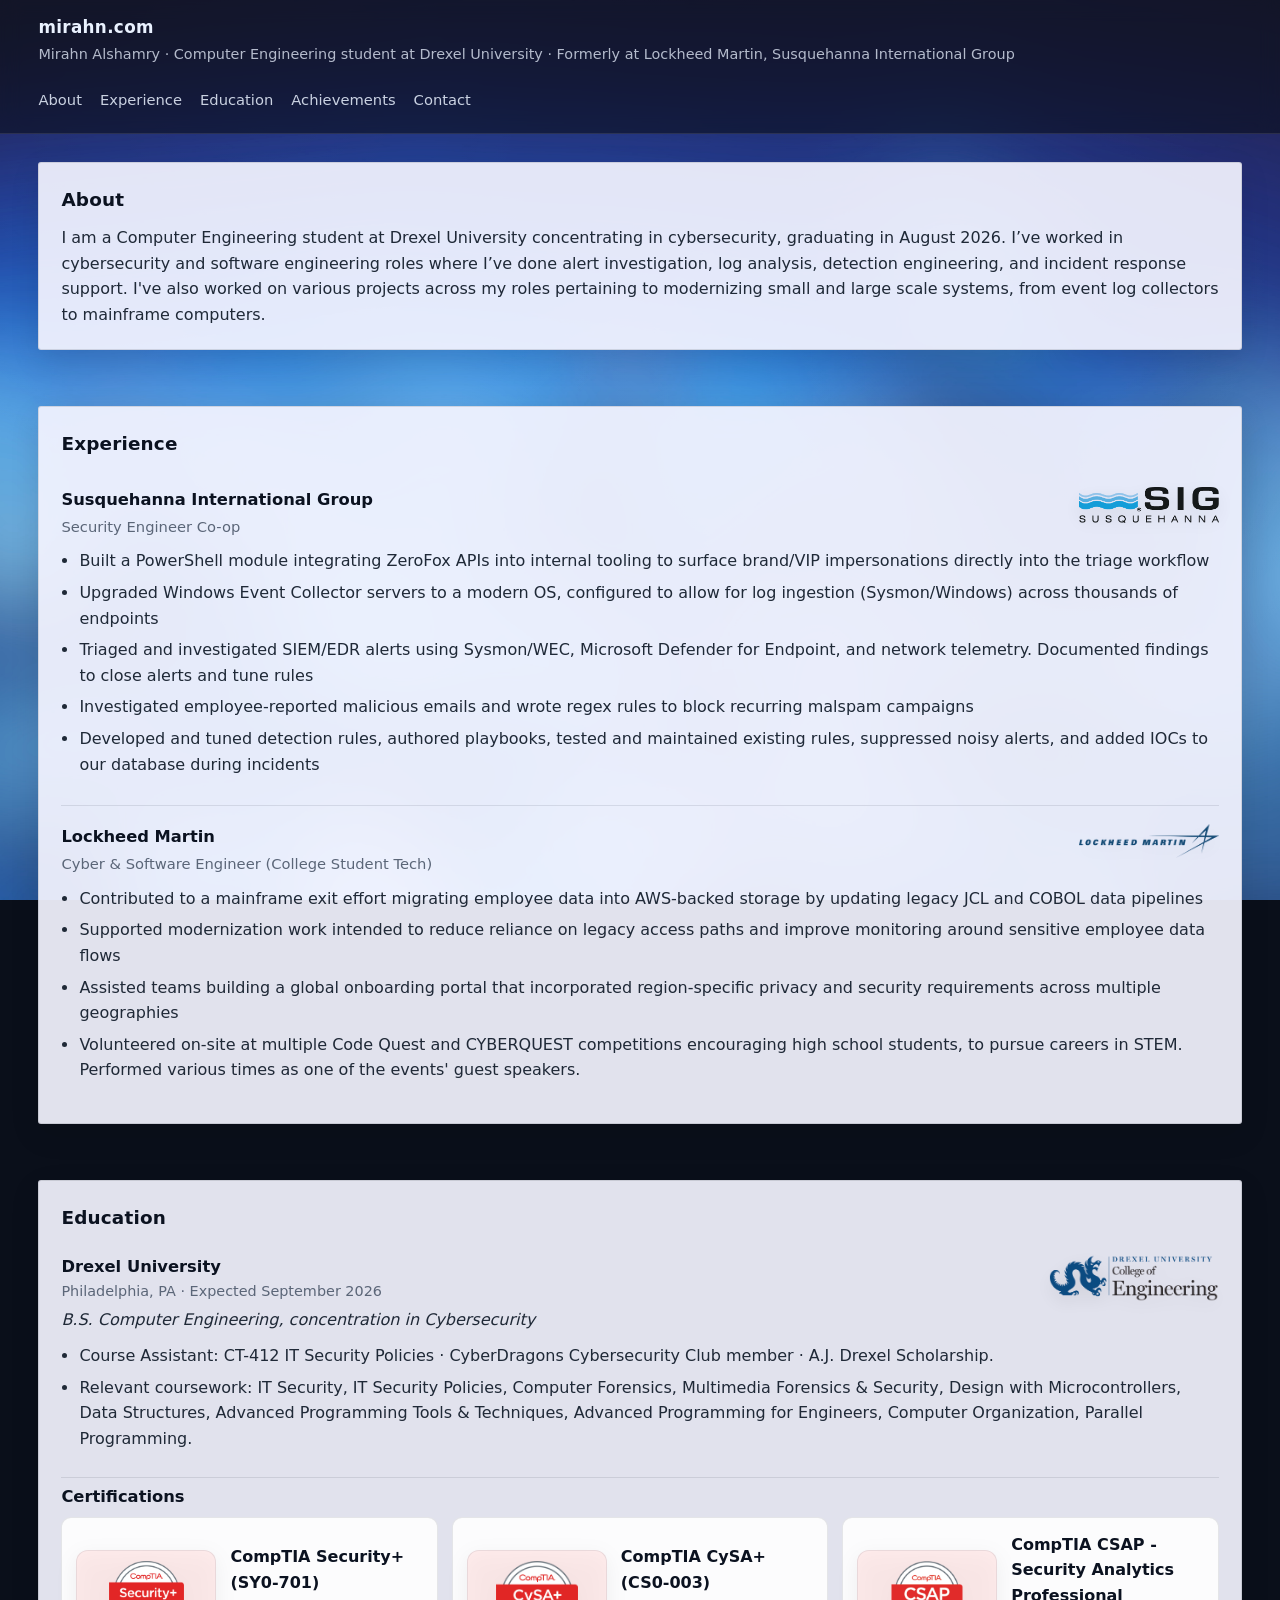
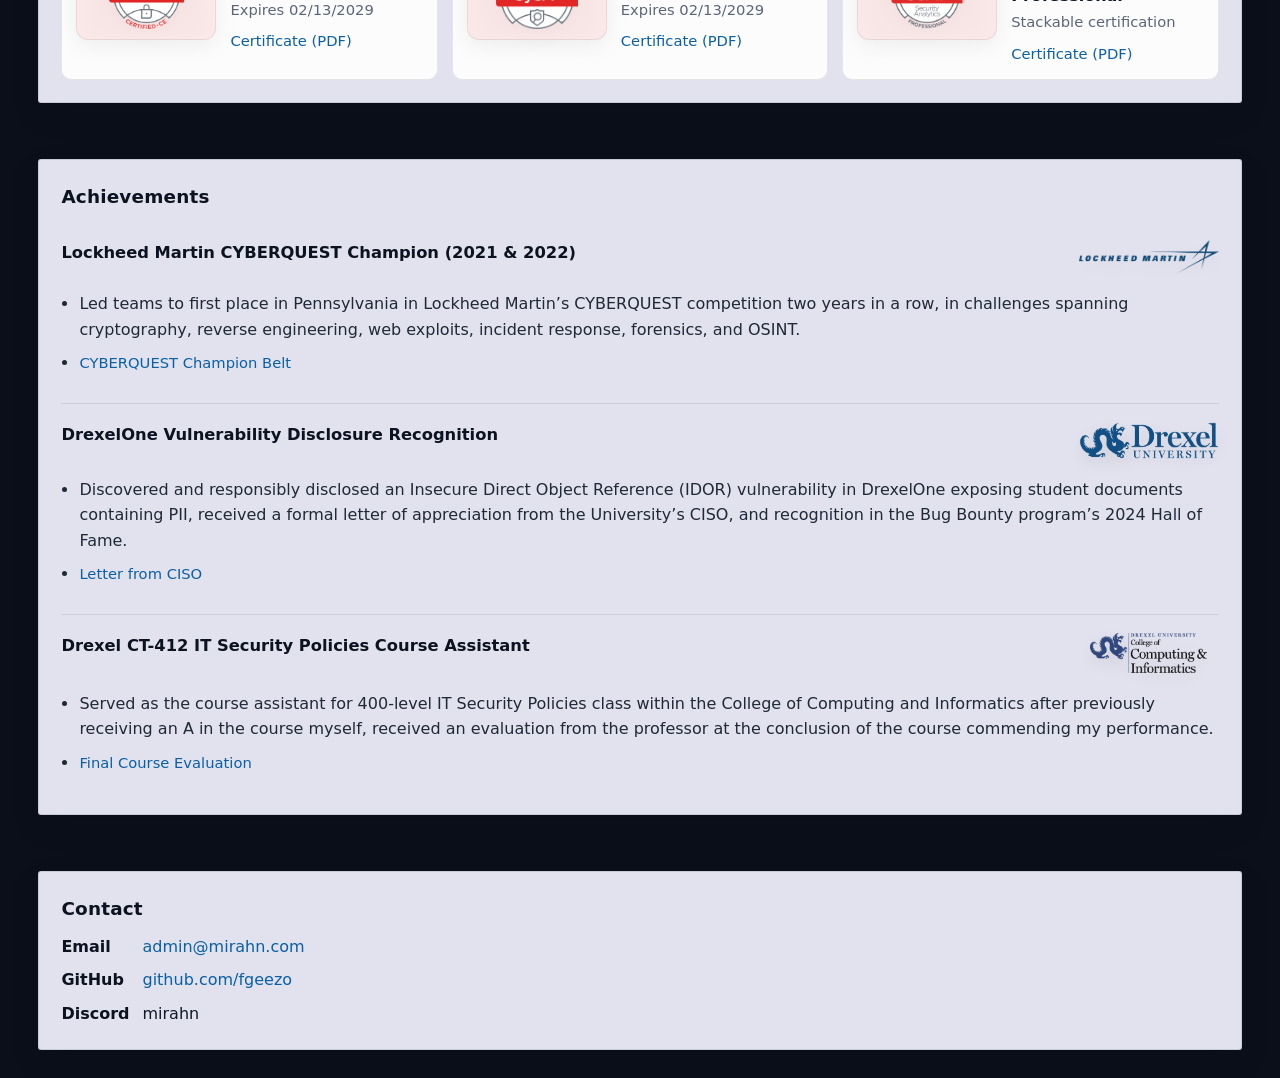
<file: index.html>
<!DOCTYPE html>
<html lang="en">
<head>
  <meta charset="UTF-8" />
  <meta name="viewport" content="width=device-width, initial-scale=1" />
  <title>mirahn.com</title>

  <meta name="description" content="Personal site of Mirahn Alshamry - Computer Engineering student at Drexel University concentrating on cybersecurity, with experience at Lockheed Martin and Susquehanna International Group." />

  <link rel="stylesheet" href="style.css" />
  <link rel="icon" type="image/png" href="media/Logo.png">
</head>

<body>
  <div class="page-bg" aria-hidden="true"></div>

  <header class="site-header">
    <div class="header-inner">
      <a class="brand" href="#top" aria-label="mirahn.com home">
        <span class="brand-title">mirahn.com</span>
        <span class="brand-subtitle">Mirahn Alshamry · Computer Engineering student at Drexel University · Formerly at Lockheed Martin, Susquehanna International Group</span>
      </a>

      <nav class="nav" aria-label="Primary navigation">
        <a href="#about">About</a>
        <a href="#experience">Experience</a>
        <a href="#education">Education</a>
        <a href="#achievements">Achievements</a>
        <a href="#contact">Contact</a>
      </nav>
    </div>
  </header>

    <section id="about" class="section">
      <div class="section-inner card">
        <h2>About</h2>
        <p>
          I am a Computer Engineering student at Drexel University concentrating in cybersecurity, 
          graduating in August 2026. I’ve worked in cybersecurity and software engineering roles where I’ve done alert
          investigation, log analysis, detection engineering, and incident response support. I've also worked on various
          projects across my roles pertaining to modernizing small and large scale systems, from event log collectors
          to mainframe computers.
        </p>
      </div>
    </section>

    <section id="experience" class="section">
      <div class="section-inner">
        <div class="card">
          <div class="card-header">
            <h2>Experience</h2>
          </div>

          <article class="xp">
            <div class="xp-top">
              <div class="xp-title">
                <h3>Susquehanna International Group</h3>
                <div class="xp-role">Security Engineer Co-op</div>
              </div>
              <div class="xp-logo" aria-hidden="true">
                <img src="media/SIG_Logo.png" alt="" />
              </div>
            </div>

            <ul class="bullets">
              <li>
                Built a PowerShell module integrating ZeroFox APIs into internal tooling to surface
                brand/VIP impersonations directly into the triage workflow
              </li>
              <li>
                Upgraded Windows Event Collector servers to a modern OS, configured to allow for
                log ingestion (Sysmon/Windows) across thousands of endpoints
              </li>
              <li>
                Triaged and investigated SIEM/EDR alerts using Sysmon/WEC, Microsoft Defender for Endpoint,
                and network telemetry. Documented findings to close alerts and tune rules
              </li>
              <li>
                Investigated employee-reported malicious emails and wrote regex rules to block
                recurring malspam campaigns
              </li>
              <li>
                Developed and tuned detection rules, authored playbooks, tested and maintained
                existing rules, suppressed noisy alerts, and added IOCs to our database during incidents
              </li>
            </ul>
          </article>

          <div class="divider" role="separator" aria-hidden="true"></div>

          <article class="xp">
            <div class="xp-top">
              <div class="xp-title">
                <h3>Lockheed Martin</h3>
                <div class="xp-role">Cyber &amp; Software Engineer (College Student Tech)</div>
              </div>
              <div class="xp-logo" aria-hidden="true">
                <img src="media/LM_Logo.png" alt="" />
              </div>
            </div>

            <ul class="bullets">
              <li>
                Contributed to a mainframe exit effort migrating employee data into AWS-backed storage by updating
                legacy JCL and COBOL data pipelines
              </li>
              <li>
                Supported modernization work intended to reduce reliance on legacy access paths and improve monitoring
                around sensitive employee data flows
              </li>
              <li>
                Assisted teams building a global onboarding portal that incorporated region-specific privacy and security
                requirements across multiple geographies
              </li>
              <li>
                Volunteered on-site at multiple Code Quest and CYBERQUEST competitions encouraging high school students,
                to pursue careers in STEM. Performed various times as one of the events' guest speakers.
              </li>
            </ul>
          </article>
        </div>
      </div>
    </section>

    <section id="education" class="section">
      <div class="section-inner">
        <div class="card">
          <div class="card-header">
            <h2>Education</h2>
          </div>

          <article class="edu">
            <div class="edu-top">
              <div class="edu-main">
                <h3>Drexel University</h3>
                <div class="edu-meta">Philadelphia, PA · Expected September 2026</div>
                <div class="edu-degree">
                  B.S. Computer Engineering, concentration in Cybersecurity
                </div>
              </div>
              <div class="edu-logo" aria-hidden="true">
                <img src="media/DrexelCOE_Logo.png" alt="" />
              </div>
            </div>

            <ul class="bullets">
              <li>
                Course Assistant: CT-412 IT Security Policies · CyberDragons Cybersecurity Club member · A.J. Drexel Scholarship.
              </li>
              <li>
                Relevant coursework: IT Security, IT Security Policies, Computer Forensics, Multimedia Forensics &amp; Security,
                Design with Microcontrollers, Data Structures, Advanced Programming Tools &amp; Techniques, Advanced Programming
                for Engineers, Computer Organization, Parallel Programming.
              </li>
            </ul>
          </article>

          <div class="divider" role="separator" aria-hidden="true"></div>

          <section id="certs" aria-label="Certifications">
            <h3 class="subheading">Certifications</h3>

            <div class="cert-grid">
              <div class="cert">
                <div class="cert-badge">
                  <img src="media/SecurityPlus_Logo.png" alt="CompTIA Security+ Certified" />
                </div>
                <div class="cert-body">
                  <div class="cert-name">CompTIA Security+ (SY0-701)</div>
                  <div class="cert-meta">Expires 02/13/2029</div>
                  <div class="links">
                    <a href="media/SecurityPlusCertificate.pdf" target="_blank" rel="noopener">
                      Certificate (PDF)
                    </a>
                  </div>
                </div>
              </div>

              <div class="cert">
                <div class="cert-badge">
                  <img src="media/CySA_Logo.png" alt="CompTIA CySA+ Certified" />
                </div>
                <div class="cert-body">
                  <div class="cert-name">CompTIA CySA+ (CS0-003)</div>
                  <div class="cert-meta">Expires 02/13/2029</div>
                  <div class="links">
                    <a href="media/CYSA.pdf" target="_blank" rel="noopener">
                      Certificate (PDF)
                    </a>
                  </div>
                </div>
              </div>

              <div class="cert">
                <div class="cert-badge">
                  <img src="media/CSAP_Logo.png" alt="CompTIA CSAP – Security Analytics Professional" />
                </div>
                <div class="cert-body">
                  <div class="cert-name">CompTIA CSAP - Security Analytics Professional</div>
                  <div class="cert-meta">Stackable certification</div>
                  <div class="links">
                    <a href="media/CSAP.pdf" target="_blank" rel="noopener">
                      Certificate (PDF)
                    </a>
                  </div>
                </div>
              </div>
            </div>
          </section>
        </div>
      </div>
    </section>

    <section id="achievements" class="section">
      <div class="section-inner">
        <div class="card">
          <div class="card-header">
            <h2>Achievements</h2>
          </div>

          <article class="xp">
            <div class="xp-top">
              <div class="xp-title">
                <h3>Lockheed Martin CYBERQUEST Champion (2021 &amp; 2022)</h3>
              </div>
              <div class="xp-logo" aria-hidden="true">
                <img src="media/LM_Logo.png" alt="" />
              </div>
            </div>
            <ul class="bullets">
              <li>
                Led teams to first place in Pennsylvania in Lockheed Martin’s CYBERQUEST competition
                two years in a row, in challenges spanning cryptography, reverse engineering, web exploits, incident
                response, forensics, and OSINT.
              </li>
              <li>
                <div class="links">
                  <a href="media/CyberQuestChampionBelt.jpg" target="_blank" rel="noopener">
                  CYBERQUEST Champion Belt
                  </a>
                </div>
              </li>
            </ul>
          </article>

          <div class="divider" role="separator" aria-hidden="true"></div>

          <article class="xp">
            <div class="xp-top">
              <div class="xp-title">
                <h3>DrexelOne Vulnerability Disclosure Recognition</h3>
              </div>
              <div class="xp-logo" aria-hidden="true">
                <img src="media/Drexel_Logo.png" alt="" />
              </div>
            </div>
            <ul class="bullets">
              <li>
                Discovered and responsibly disclosed an Insecure Direct Object Reference (IDOR)
                vulnerability in DrexelOne exposing student documents containing PII, received a formal letter of
                appreciation from the University’s CISO, and recognition in the Bug Bounty program’s 2024 Hall of Fame.
              </li>
              <li>
                <div class="links">
                  <a href="media/CISOLOA.pdf" target="_blank" rel="noopener">
                  Letter from CISO
                  </a>
                </div>
              </li>
            </ul>
          </article>

          <div class="divider" role="separator" aria-hidden="true"></div>

          <article class="xp">
            <div class="xp-top">
              <div class="xp-title">
                <h3>Drexel CT-412 IT Security Policies Course Assistant</h3>
              </div>
              <div class="xp-logo" aria-hidden="true">
                <img src="media/DrexelCCI_Logo.png" alt="" />
              </div>
            </div>
            <ul class="bullets">
              <li>
                Served as the course assistant for 400-level IT Security Policies class within the College of
                Computing and Informatics after previously receiving an A in the course myself, received an evaluation
                from the professor at the conclusion of the course commending my performance.
              </li>
              <li>
                <div class="links">
                  <a href="media/CT412_Eval.pdf" target="_blank" rel="noopener">
                  Final Course Evaluation
                  </a>
                </div>
              </li>
            </ul>
          </article>
          
        </div>
      </div>
    </section>

    <section id="contact" class="section">
      <div class="section-inner card">
        <h2>Contact</h2>
        <ul class="contact-list">
          <li><span class="k">Email</span> <a href="mailto:admin@mirahn.com">admin@mirahn.com</a></li>
          <li><span class="k">GitHub</span> <a href="https://github.com/fgeezo" target="_blank" rel="noopener">github.com/fgeezo</a></li>
          <li><span class="k">Discord</span> <span>mirahn</span></li>
        </ul>
      </div>
    </section>
  </main>
</body>
</html>
</file>
<file: style.css>
:root {
  --ink: #0b1220;
  --text: #111827;
  --muted: #5b6678;

  --accent: #0b5fa5;

  --card: rgba(245, 245, 255, 0.92);

  --border: rgba(17, 24, 39, 0.12);
  --shadow: 0 10px 30px rgba(0, 0, 0, 0.10);

  --radius: 3px;

  --page-pad: clamp(16px, 3vw, 40px);
  --content-max: 1320px;
}

* { box-sizing: border-box; }
html, body { margin: 0; padding: 0; }

body {
  font-family: system-ui, -apple-system, BlinkMacSystemFont, "Segoe UI",
    Roboto, "Helvetica Neue", Arial, sans-serif;
  color: var(--text);
  line-height: 1.6;
  background: #0a0f1a; /* Fallback behind background image */
}

/* Background image */
.page-bg {
  position: fixed;
  inset: 0;
  background:
    linear-gradient(180deg, rgba(6, 10, 18, 0), rgba(6, 10, 18, 0)),
    url("media/Background.jpg") center / cover no-repeat;
  z-index: -2;
}

.page-bg::after {
  content: "";
  position: absolute;
  inset: 0;
  background: radial-gradient(circle at 20% 10%, rgba(255,255,255,0.06), transparent 35%),
              radial-gradient(circle at 80% 30%, rgba(255,255,255,0.05), transparent 40%);
  mix-blend-mode: overlay;
  opacity: 0.8;
}

a {
  color: var(--accent);
  text-decoration: none;
}
a:hover { text-decoration: underline; }

.site-header {
  position: sticky;
  top: 0;
  z-index: 5;
  backdrop-filter: blur(10px);
  background: rgba(8, 12, 20, 0.55);
  border-bottom: 1px solid rgba(255,255,255,0.10);
}

.header-inner {
  width: 100%;
  max-width: var(--content-max);
  margin: 0 auto;
  padding: 14px var(--page-pad);
  display: flex;
  align-items: center;
  justify-content: space-between;
  gap: 16px;
  flex-wrap: wrap;
}

.brand {
  display: grid;
  gap: 2px;
  color: #eaf2ff;
  text-decoration: none;
}
.brand:hover { text-decoration: none; }

.brand-title {
  font-weight: 700;
  letter-spacing: 0.02em;
  font-size: 1.05rem;
}
.brand-subtitle {
  font-size: 0.9rem;
  color: rgba(234, 242, 255, 0.75);
}

.nav {
  display: flex;
  gap: 18px;
  flex-wrap: wrap;
}
.nav a {
  color: rgba(234, 242, 255, 0.85);
  font-size: 0.92rem;
  padding: 6px 0;
  border-bottom: 2px solid transparent;
}
.nav a:hover,
.nav a:focus-visible {
  border-bottom-color: rgba(234, 242, 255, 0.75);
  text-decoration: none;
}

/* Main layout uses full width with a large max width (not a small centered column) */
.site-main {
  width: 100%;
}

.section {
  padding: 28px var(--page-pad);
}

.section-inner {
  width: 100%;
  max-width: var(--content-max);
  margin: 0 auto;
}

.card {
  background: var(--card);
  border: 1px solid var(--border);
  border-radius: var(--radius);
  box-shadow: var(--shadow);
  padding: 22px 22px;
}

.card h2 {
  margin: 0 0 10px;
  font-size: 1.15rem;
  letter-spacing: 0.01em;
  color: var(--ink);
}

.card h3 {
  margin: 0 0 6px;
  font-size: 1.02rem;
  color: var(--ink);
}

.card p {
  margin: 10px 0 0;
  color: #1f2937;
}

.hero {
  padding: 34px var(--page-pad) 18px;
}

.hero-inner {
  width: 100%;
  max-width: var(--content-max);
  margin: 0 auto;
}

/* Experiences/Achievements */
.card-header {
  display: flex;
  align-items: baseline;
  justify-content: space-between;
  gap: 12px;
  margin-bottom: 6px;
}

.xp {
  padding: 12px 0;
}

.xp-top {
  display: flex;
  align-items: flex-start;
  justify-content: space-between;
  gap: 14px;
}

.xp-title h3 {
  margin: 0;
}

.xp-role {
  color: var(--muted);
  font-size: 0.92rem;
  margin-top: 2px;
}

.xp-logo {
  flex: 0 0 auto;
}

.xp-logo img {
  width: 140px;
  max-height: 40px;
  object-fit: contain;
  opacity: 0.92;
  filter: drop-shadow(0 6px 10px rgba(0,0,0,0.10));
}

@media (max-width: 620px) {
  .xp-top { flex-direction: column; }
  .xp-logo img { width: 160px; }
}

.bullets {
  margin: 10px 0 0;
  padding-left: 18px;
  color: #1f2937;
}

.bullets li {
  margin: 6px 0;
}

.divider {
  height: 1px;
  background: rgba(17, 24, 39, 0.10);
  margin: 10px 0 6px;
}

/* Education */
.edu {
  padding: 6px 0 10px;
}

.edu-top {
  display: flex;
  align-items: flex-start;
  justify-content: space-between;
  gap: 14px;
}

.edu-main h3 {
  margin: 0;
}

.edu-meta {
  color: var(--muted);
  font-size: 0.9rem;
}

.edu-degree {
  margin-top: 4px;
  font-style: italic;
  color: #1f2937;
}

.edu-logo {
  flex: 0 0 auto;
}

.edu-logo img {
  width: 170px;
  max-height: 60px;
  object-fit: contain;
  opacity: 0.95;
  filter: drop-shadow(0 6px 10px rgba(0,0,0,0.10));
}

@media (max-width: 620px) {
  .edu-top { flex-direction: column; }
  .edu-logo img { width: 190px; }
}

.subheading {
  margin: 4px 0 8px;
  font-size: 1rem;
  color: var(--ink);
}

/* Certs */
.cert-grid {
  display: grid;
  grid-template-columns: repeat(3, minmax(0, 1fr));
  gap: 14px;
  margin-top: 6px;
}

@media (max-width: 1020px) {
  .cert-grid {
    grid-template-columns: repeat(2, minmax(0, 1fr));
  }
}

@media (max-width: 720px) {
  .cert-grid {
    grid-template-columns: 1fr;
  }
}

.cert {
  display: grid;
  grid-template-columns: 140px 1fr;
  gap: 14px;
  align-items: center;
  padding: 14px;
  background: rgba(255, 255, 255, 0.9);
  border: 1px solid rgba(17, 24, 39, 0.10);
  border-radius: 10px;
}

@media (max-width: 520px) {
  .cert {
    grid-template-columns: 1fr;
  }
}

.cert-badge img {
  width: 100%;
  max-height: 90px;
  object-fit: contain;
  filter: drop-shadow(0 6px 10px rgba(0,0,0,0.10));
  background: rgba(255,220,220,0.55);
  border: 1px solid rgba(17, 24, 39, 0.08);
  border-radius: 12px;
  padding: 10px;
}

.cert-name {
  font-weight: 700;
  color: var(--ink);
}

.cert-meta {
  color: var(--muted);
  font-size: 0.92rem;
  margin-top: 2px;
}

.links {
  margin-top: 8px;
  font-size: 0.92rem;
}

/* Util */
.dot {
  margin: 0 8px;
  color: rgba(17, 24, 39, 0.35);
}

/* Contact */
.contact-list {
  list-style: none;
  margin: 10px 0 0;
  padding: 0;
  display: grid;
  gap: 8px;
}

.contact-list .k {
  display: inline-block;
  min-width: 76px;
  font-weight: 650;
  color: var(--ink);
}
</file>
